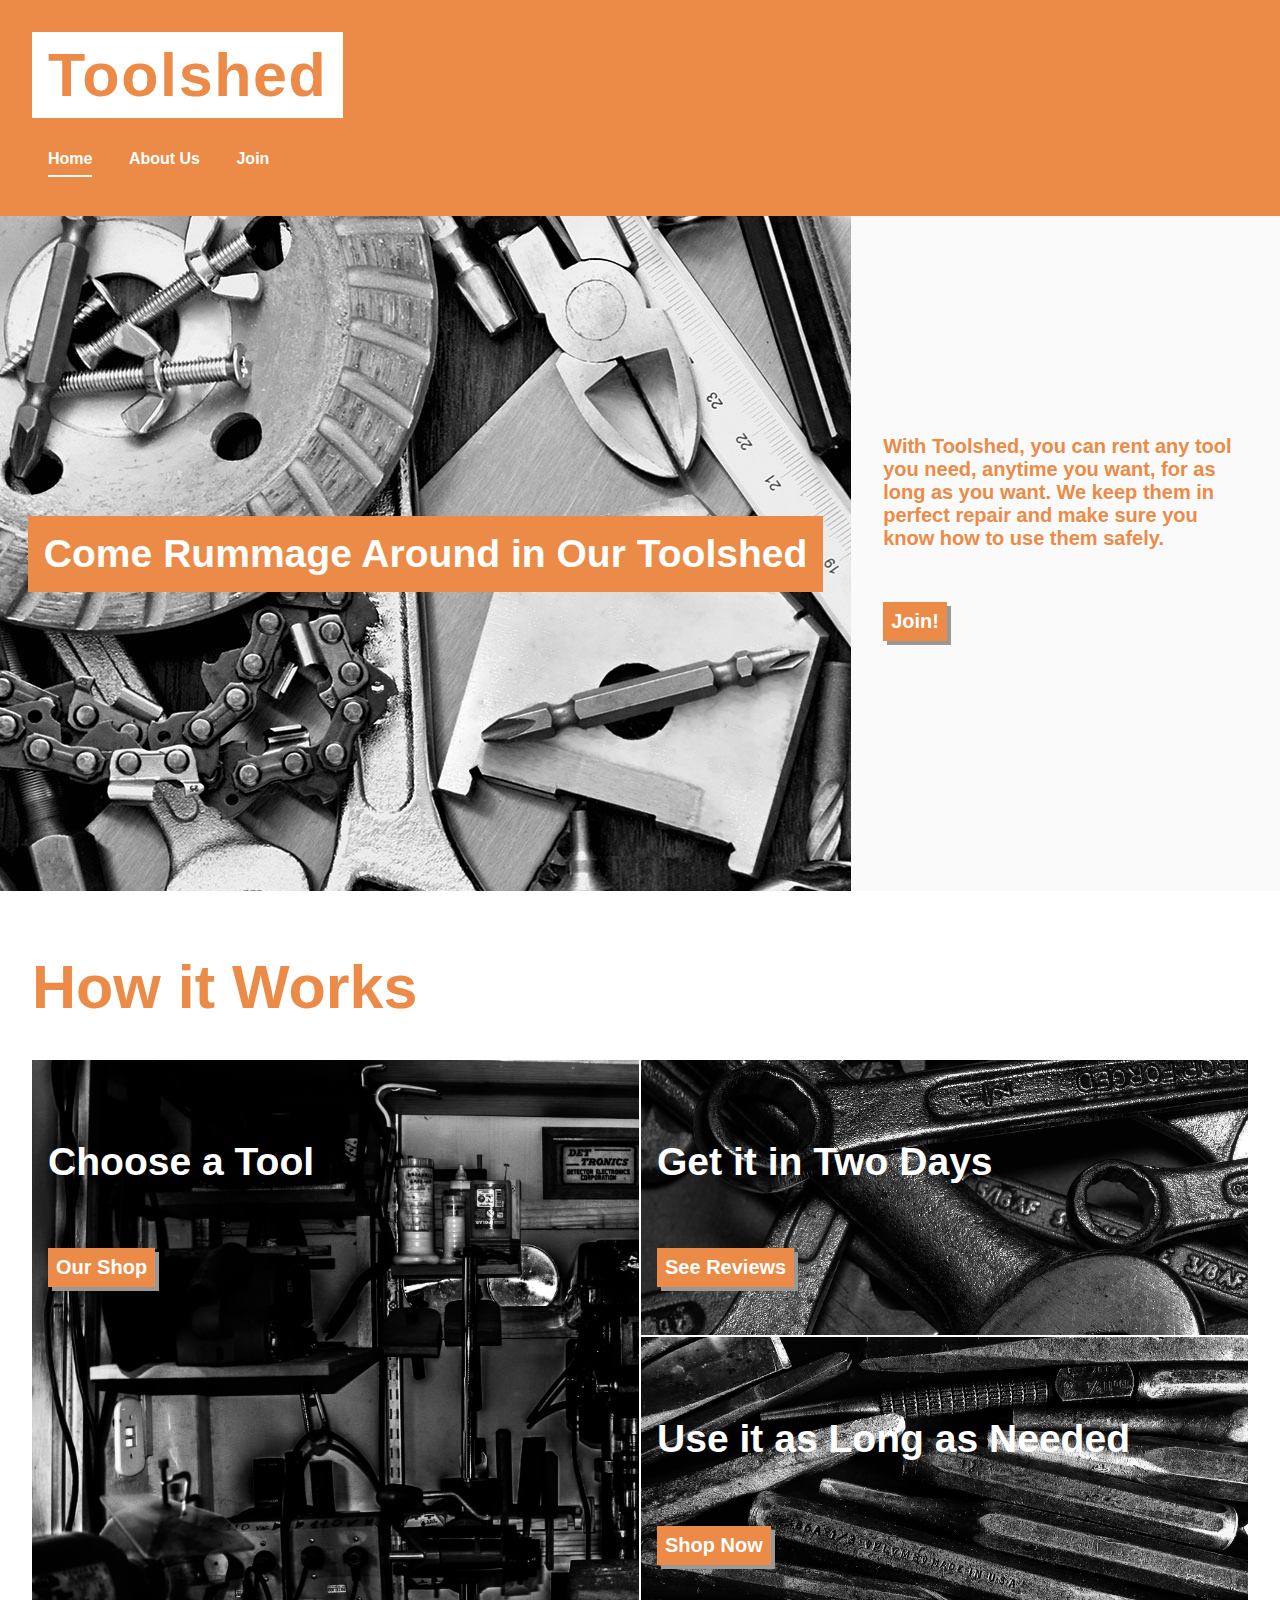
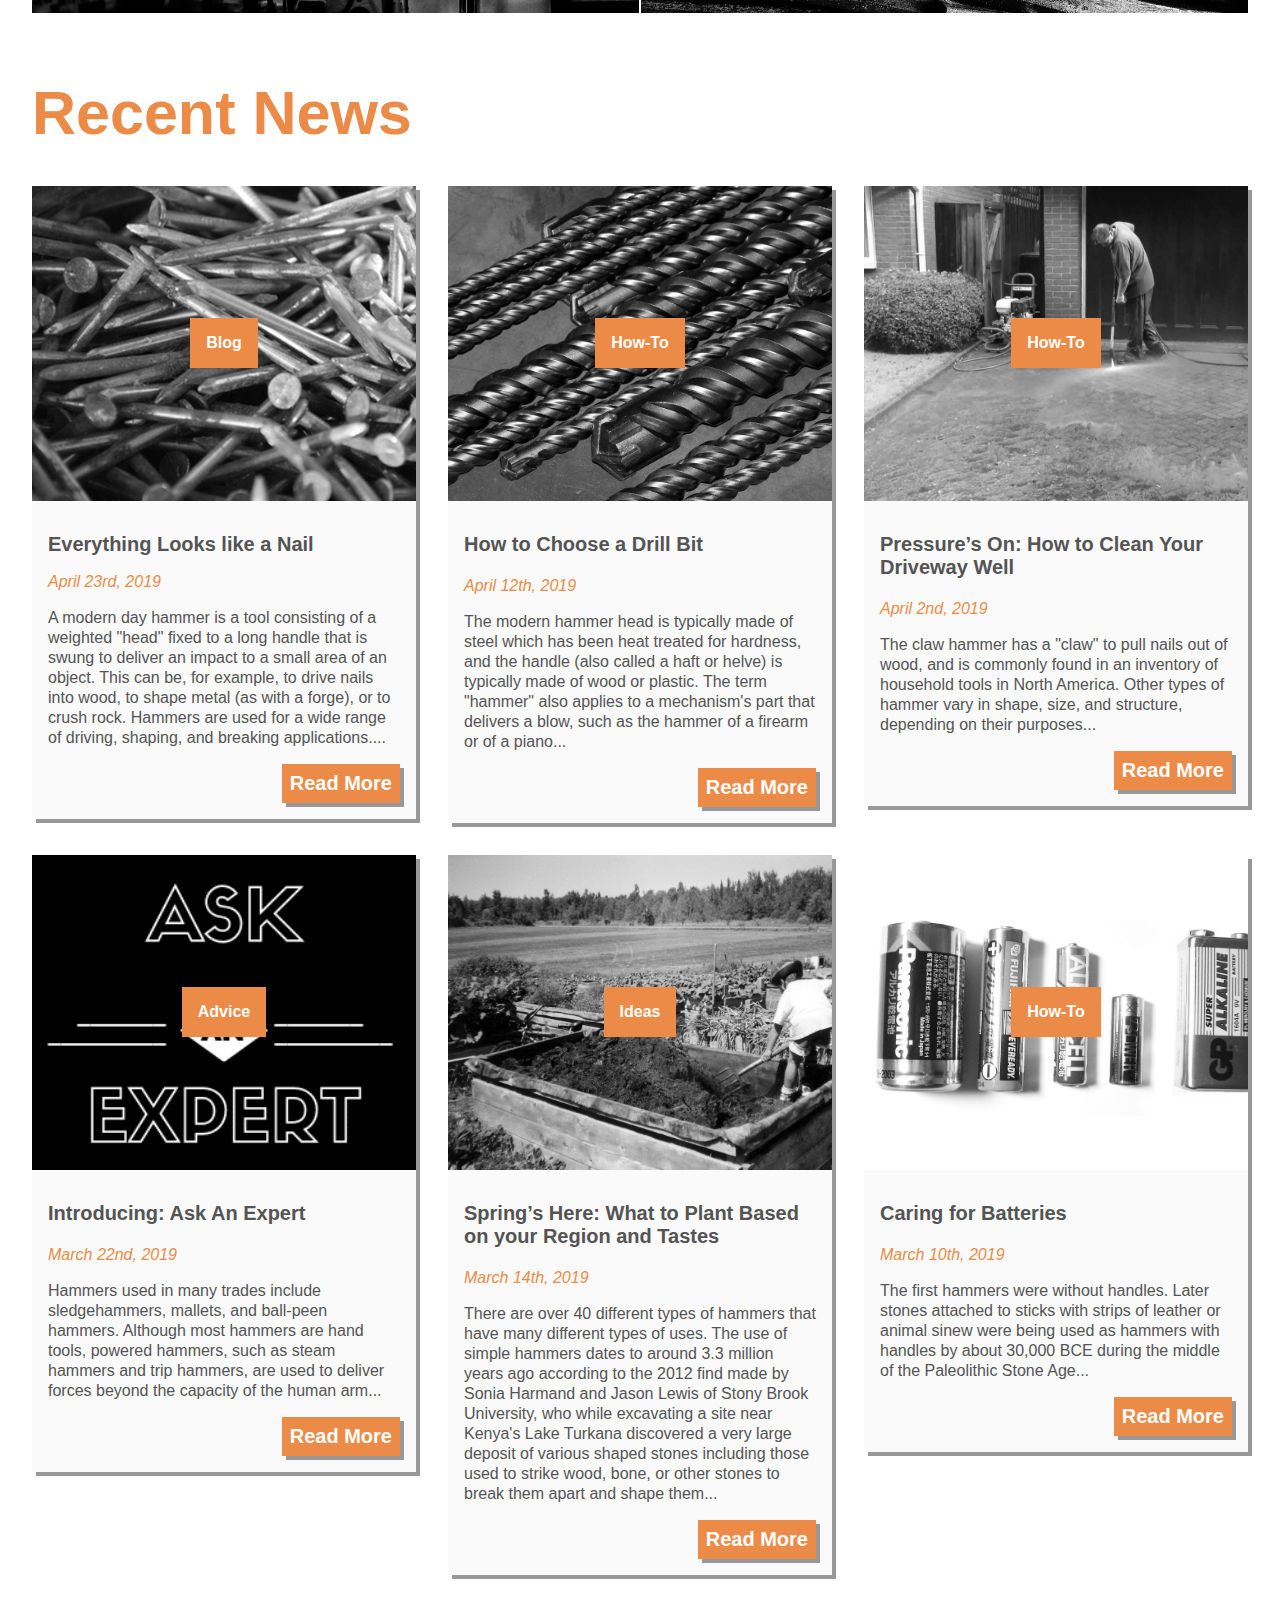
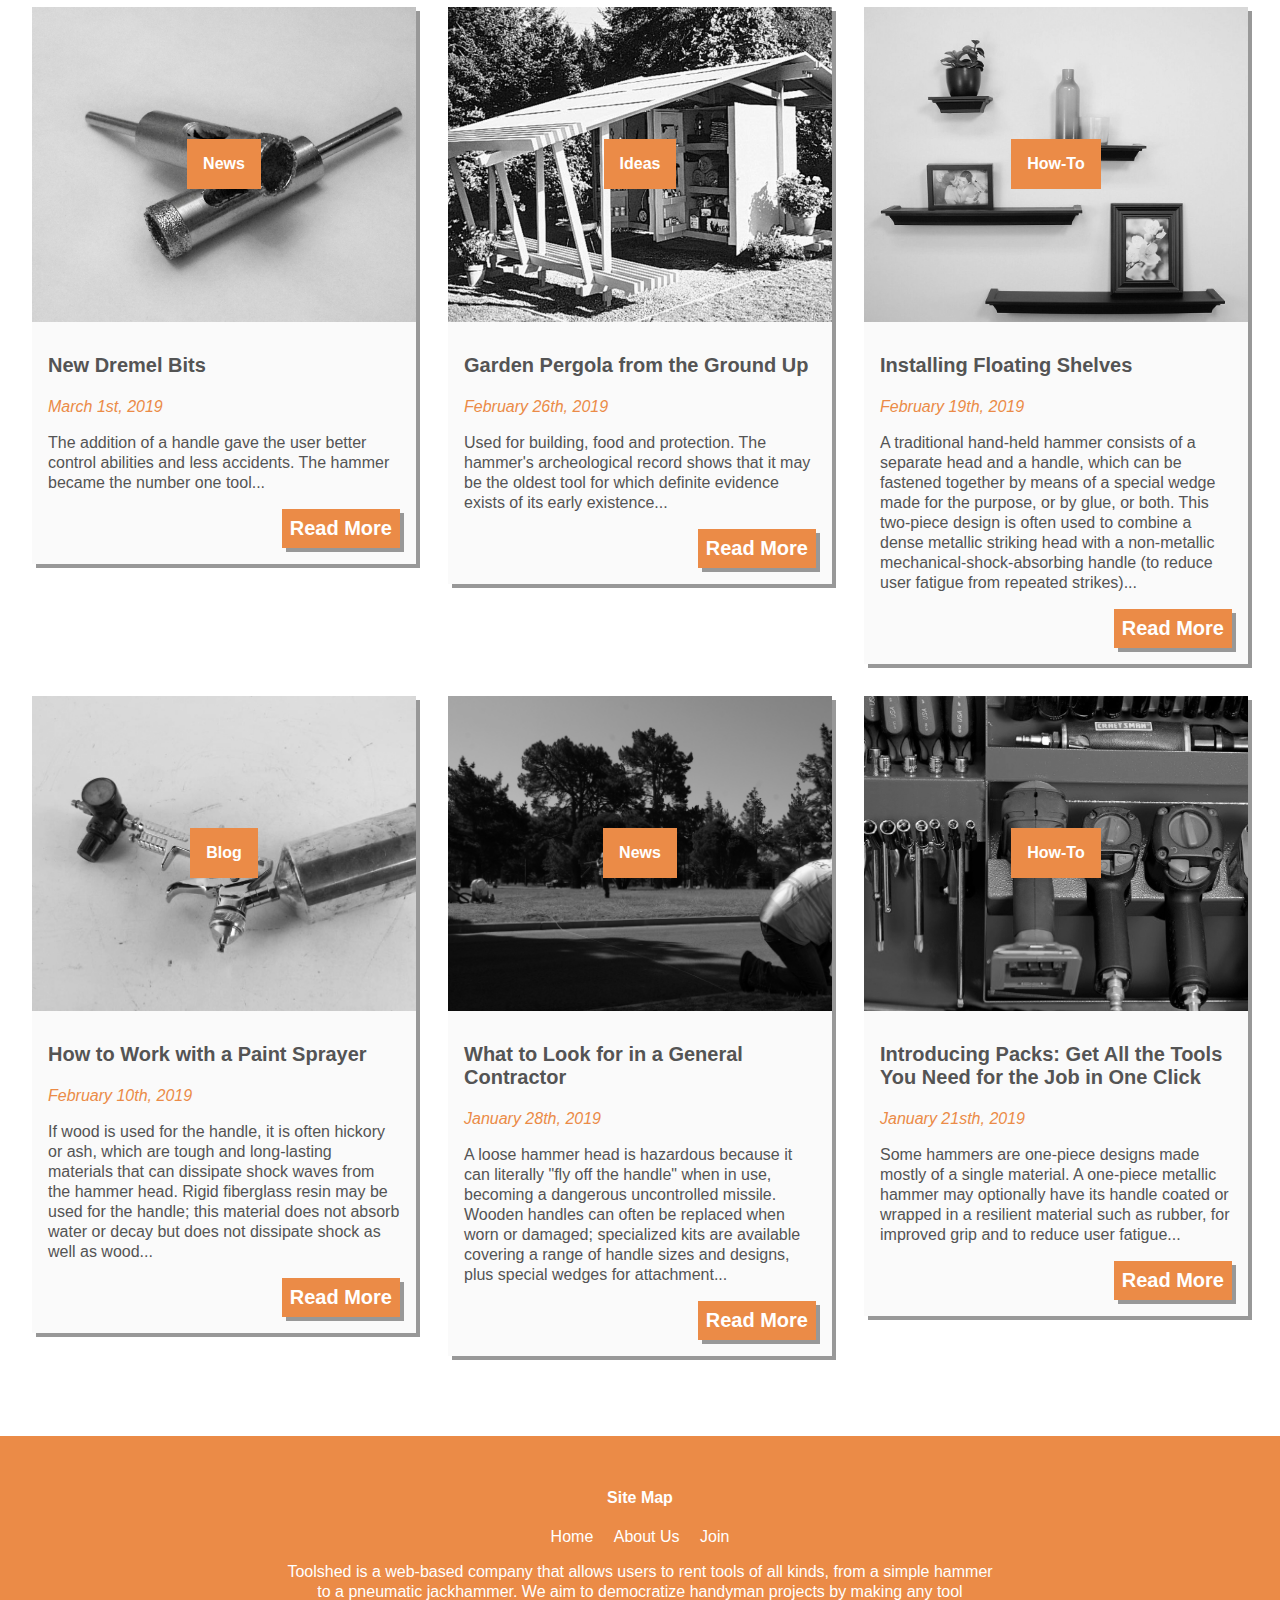
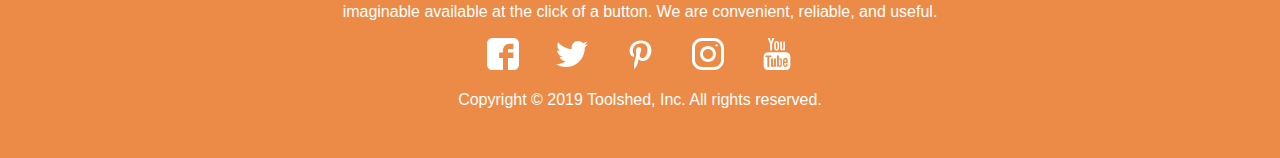
<file: index.html>
<!DOCTYPE html>

	<html lang="en">

		<head>

			<meta charset="UTF-8">
			<title>Toolshed</title>
			<meta name="viewport" content="width=device-width, initial-scale=1">
			<link rel="stylesheet" type="text/css" href="css/main.css">

		</head>

		<body>
			
			<header class="site-header">

				<div class="logo"><a href="index.html">Toolshed</a></div>

				<nav class="site-nav">

					<ul>

						<li><a class="current-page" href="index.html">Home</a></li>
						<li><a href="about.html">About Us</a></li>
						<li><a href="join.html">Join</a></li>

					</ul>

				</nav>

			</header>

			<body>

				<div class="hero-block">

						<div class="hero-block-main">

							<h2>Come Rummage Around in Our Toolshed</h2>
							
						</div>
					
						<div class="hero-block-side">

							<h3>With Toolshed, you can rent any tool you need, anytime you want, for as long as you want. We keep them in perfect repair and make sure you know how to use them safely.</h3>

							<a class="button orange-button" href="join.html">Join!</a>

						</div>

					</div>

						<div class="how-it-works">

							<h1>How it Works</h1>

							<div class="callouts-grid-example">

								<a href="#">

									<div class="callout featured-callout">

										<div class="callout-container">

											<h2><b>Choose a Tool</b></h2> 

											<a class="button orange-button" href="#">Our Shop</a>

										</div>

									</div>

		  						</a>

								<a href="#">

									<div class="callout callout-2">

										<div class="callout-container">

											<h2><b>Get it in Two Days</b></h2> 

						    				<a class="button orange-button" href="#">See Reviews</a>

										</div>

									</div>

				  				</a>

				  				<a href="#">

									<div class="callout callout-3">

										<div class="callout-container">

											<h2><b>Use it as Long as Needed</b></h2> 
						    				
						    				<a class="button orange-button" href="#">Shop Now</a>

										</div>

									</div>
						
								</a>

							</div>

						</div>

					<div class="recent-news">

					<h1>Recent News</h1>

						<div class="grid-example">

							<div class="card featured-card">
			
								<a href="#">

									<div class="post-container">
	  					
		  								<h4 class="tag">Blog</h4>

	  								</div>

									<div class="side-container">

										<h3><b>Everything Looks like a Nail</b></h3>

										<p class="featured-text">April 23rd, 2019</p>

										<p>A modern day hammer is a tool consisting of a weighted "head" fixed to a long handle that is swung to deliver an impact to a small area of an object. This can be, for example, to drive nails into wood, to shape metal (as with a forge), or to crush rock. Hammers are used for a wide range of driving, shaping, and breaking applications....</p>

										<a class="button orange-button" href="#">Read More</a>

									</div>

  								</a>

							</div>

							<div class="card card-2">
			
								<a href="#">

									<div class="post-container">
	  					
		  								<h4 class="tag">How-To</h4>

	  								</div>

									<div class="side-container">

										<h3><b>How to Choose a Drill Bit</b></h3>

										<p class="featured-text">April 12th, 2019</p>

										<p>The modern hammer head is typically made of steel which has been heat treated for hardness, and the handle (also called a haft or helve) is typically made of wood or plastic. The term "hammer" also applies to a mechanism's part that delivers a blow, such as the hammer of a firearm or of a piano...</p>
						
										<a class="button orange-button" href="#">Read More</a>

									</div>

  								</a>

							</div>

							<div class="card card-3">
			
								<a href="#">

									<div class="post-container">
	  					
		  							<h4 class="tag">How-To</h4>

	  								</div>

									<div class="side-container">

										<h3><b>Pressure’s On: How to Clean Your Driveway Well</b></h3>

										<p class="featured-text">April 2nd, 2019</p>

										<p>The claw hammer has a "claw" to pull nails out of wood, and is commonly found in an inventory of household tools in North America. Other types of hammer vary in shape, size, and structure, depending on their purposes...</p>
										
										<a class="button orange-button" href="#">Read More</a>

									</div>

								</a>

							</div>

							<div class="card card-4">
							
								<a href="#">

									<div class="post-container">
					  					
						  				<h4 class="tag">Advice</h4>

					  				</div>

									<div class="side-container">

										<h3><b>Introducing: Ask An Expert</b></h3>

										<p class="featured-text">March 22nd, 2019</p>

										<p>Hammers used in many trades include sledgehammers, mallets, and ball-peen hammers. Although most hammers are hand tools, powered hammers, such as steam hammers and trip hammers, are used to deliver forces beyond the capacity of the human arm...</p>
										
										<a class="button orange-button" href="#">Read More</a>

									</div>

				  				</a>					

							</div>

							<div class="card card-5">
							
								<a href="#">

									<div class="post-container">
					  					
						  				<h4 class="tag">Ideas</h4>

					  				</div>

									<div class="side-container">

										<h3><b>Spring’s Here: What to Plant Based on your Region and Tastes</b></h3>

										<p class="featured-text">March 14th, 2019</p>

										<p>There are over 40 different types of hammers that have many different types of uses. The use of simple hammers dates to around 3.3 million years ago according to the 2012 find made by Sonia Harmand and Jason Lewis of Stony Brook University, who while excavating a site near Kenya's Lake Turkana discovered a very large deposit of various shaped stones including those used to strike wood, bone, or other stones to break them apart and shape them...</p>
										
										<a class="button orange-button" href="#">Read More</a>

									</div>

				  				</a>					

							</div>

							<div class="card card-6">
							
								<a href="#">

									<div class="post-container">
					  					
						  				<h4 class="tag">How-To</h4>

					  				</div>

									<div class="side-container">

										<h3><b>Caring for Batteries</b></h3>

										<p class="featured-text">March 10th, 2019</p>

										<p>The first hammers were without handles. Later stones attached to sticks with strips of leather or animal sinew were being used as hammers with handles by about 30,000 BCE during the middle of the Paleolithic Stone Age...</p>
										
										<a class="button orange-button" href="#">Read More</a>

									</div>

				  				</a>					

							</div>

							<div class="card card-7">
							
								<a href="#">

									<div class="post-container">
					  					
						  				<h4 class="tag">News</h4>

					  				</div>

									<div class="side-container">

										<h3><b>New Dremel Bits</b></h3>

										<p class="featured-text">March 1st, 2019</p>

										<p>The addition of a handle gave the user better control abilities and less accidents. The hammer became the number one tool...</p>
										
										<a class="button orange-button" href="#">Read More</a>

									</div>

				  				</a>					

							</div>

							<div class="card card-8">
							
								<a href="#">

									<div class="post-container">
					  					
						  				<h4 class="tag">Ideas</h4>

					  				</div>

									<div class="side-container">

										<h3><b>Garden Pergola from the Ground Up</b></h3>

										<p class="featured-text">February 26th, 2019</p>

										<p>Used for building, food and protection. The hammer's archeological record shows that it may be the oldest tool for which definite evidence exists of its early existence...</p>
										
										<a class="button orange-button" href="#">Read More</a>

									</div>

				  				</a>					

							</div>

							<div class="card card-9">
							
								<a href="#">

									<div class="post-container">
					  					
						  				<h4 class="tag">How-To</h4>

					  				</div>

									<div class="side-container">

										<h3><b>Installing Floating Shelves</b></h3>

										<p class="featured-text">February 19th, 2019</p>

										<p>A traditional hand-held hammer consists of a separate head and a handle, which can be fastened together by means of a special wedge made for the purpose, or by glue, or both. This two-piece design is often used to combine a dense metallic striking head with a non-metallic mechanical-shock-absorbing handle (to reduce user fatigue from repeated strikes)...</p>
										
										<a class="button orange-button" href="#">Read More</a>

									</div>

				  				</a>					

							</div>

							<div class="card card-10">
							
								<a href="#">

									<div class="post-container">
					  					
						  				<h4 class="tag">Blog</h4>

					  				</div>

									<div class="side-container">

										<h3><b>How to Work with a Paint Sprayer</b></h3>

										<p class="featured-text">February 10th, 2019</p>

										<p>If wood is used for the handle, it is often hickory or ash, which are tough and long-lasting materials that can dissipate shock waves from the hammer head. Rigid fiberglass resin may be used for the handle; this material does not absorb water or decay but does not dissipate shock as well as wood...</p>
										
										<a class="button orange-button" href="#">Read More</a>

									</div>

				  				</a>					

							</div>

							<div class="card card-11">
							
								<a href="#">

									<div class="post-container">
					  					
						  				<h4 class="tag">News</h4>

					  				</div>

									<div class="side-container">

										<h3><b>What to Look for in a General Contractor</b></h3>

										<p class="featured-text">January 28th, 2019</p>

										<p>A loose hammer head is hazardous because it can literally "fly off the handle" when in use, becoming a dangerous uncontrolled missile. Wooden handles can often be replaced when worn or damaged; specialized kits are available covering a range of handle sizes and designs, plus special wedges for attachment...</p>
										
										<a class="button orange-button" href="#">Read More</a>

									</div>

				  				</a>

							</div>

							<div class="card card-12">
							
								<a href="#">

									<div class="post-container">
					  					
						  				<h4 class="tag">How-To</h4>

					  				</div>

									<div class="side-container">

										<h3><b>Introducing Packs: Get All the Tools You Need for the Job in One Click</b></h3>

										<p class="featured-text">January 21sth, 2019</p>

										<p>Some hammers are one-piece designs made mostly of a single material. A one-piece metallic hammer may optionally have its handle coated or wrapped in a resilient material such as rubber, for improved grip and to reduce user fatigue...</p>
										
										<a class="button orange-button" href="#">Read More</a>

									</div>

								</a>

							</div>

						</div>

					</div>

			</body>

			<footer>

				<nav class="site-map">

					<h4>Site Map</h4>

					<ul>
						
						<li><a href="index.html">Home</a></li>
						<li><a href="about.html">About Us</a></li>
						<li><a href="join.html">Join</a></li>

					</ul>

				</nav>			

				<p>Toolshed is a web-based company that allows users to rent tools of all kinds, from a simple hammer to a pneumatic jackhammer. We aim to democratize handyman projects by making any tool imaginable available at the click of a button. We are convenient, reliable, and useful.</p>

				<nav class="social-links">
					
					<ul>
						
						<li><a href="#"><img class="social-icons" src="./images/social-icons/facebook.svg" alt="facebook-icon"></a></li>
						<li><a href="#"><img class="social-icons" src="./images/social-icons/twitter.svg" alt="twitter-icon"></a></li>
						<li><a href="#"><img class="social-icons" src="./images/social-icons/pinterest.svg" alt="pinterest-icon"></a></li>
						<li><a href="#"><img class="social-icons" src="./images/social-icons/instagram.svg" alt="instagram-icon"></a></li>
						<li><a href="#"><img class="social-icons" src="./images/social-icons/youtube.svg" alt="youtube-icon"></a></li>

					</ul>

				</nav>

				<p>Copyright © 2019 Toolshed, Inc. All rights reserved.</p>

			</footer>

		</body>

	</html>
</file>
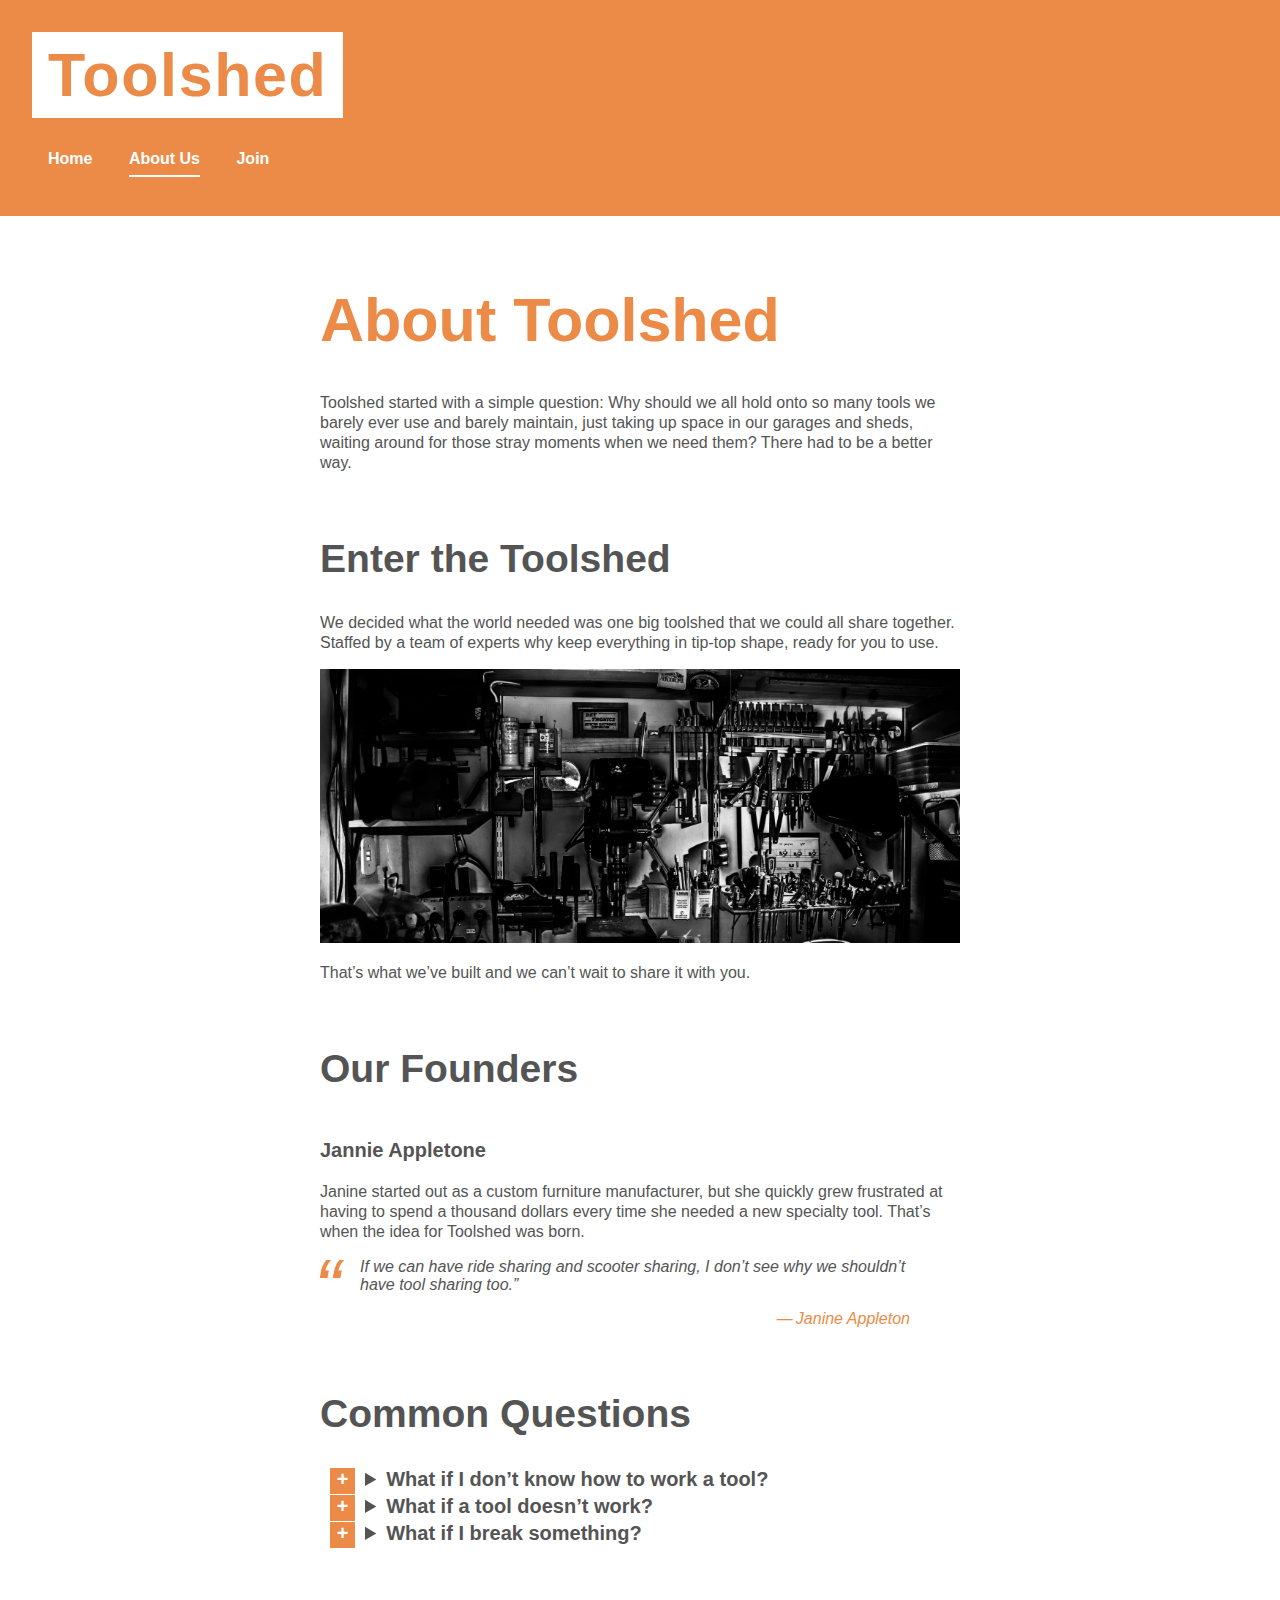
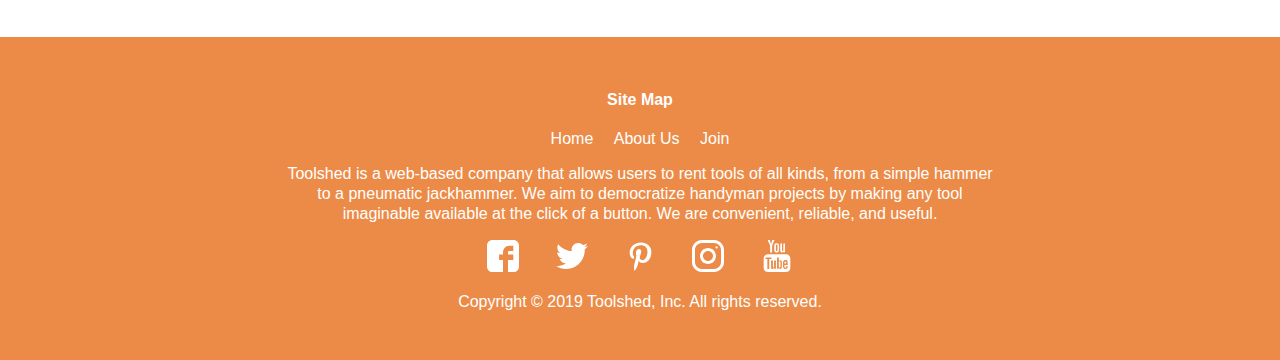
<file: about.html>
<!DOCTYPE html>

	<html lang="en">

		<head>

			<meta charset="UTF-8">
			<title>Toolshed</title>
			<meta name="viewport" content="width=device-width, initial-scale=1">
			<link rel="stylesheet" type="text/css" href="css/main.css">

		</head>

		<body>
			
			<header class="site-header">

				<div class="logo"><a href="index.html">Toolshed</a></div>

				<nav class="site-nav">

					<ul>

						<li><a href="index.html">Home</a></li>
						<li><a class="current-page" href="about.html">About Us</a></li>
						<li><a href="join.html">Join</a></li>

					</ul>

				</nav>

			</header>

			<main>

				<h1>About Toolshed</h1>

				<p>Toolshed started with a simple question: Why should we all hold onto so many tools we barely ever use and barely maintain, just taking up space in our garages and sheds, waiting around for those stray moments when we need them? There had to be a better way.</p>

				<h2>Enter the Toolshed</h2>

				<p>We decided what the world needed was one big toolshed that we could all share together. Staffed by a team of experts why keep everything in tip-top shape, ready for you to use.</p>

				<img src="./images/workbench.png" width="100%">

				<p>That’s what we’ve built and we can’t wait to share it with you.</p>

				<h2>Our Founders</h2>

				<h3>Jannie Appletone</h3>

				<p>Janine started out as a custom furniture manufacturer, but she quickly grew frustrated at having to spend a thousand dollars every time she needed a new specialty tool. That’s when the idea for Toolshed was born.</p>

				<blockquote cite="https://www.lipsum.com/">If we can have ride sharing and scooter sharing, I don’t see why we shouldn’t have tool sharing too.”</blockquote>

				<cite>Janine Appleton</cite>

				<h2>Common Questions</h2>

				<details>

						<summary>What if I don’t know how to work a tool?</summary>

						<div>

							<p class="inside-accordion">Our experts provide guides, videos, and live chat to help you get going on anything and everything.</p>

						</div>

				</details>

				<details>

						<summary>What if a tool doesn’t work?</summary>

						<div>

							<p class="inside-accordion">No problem. Let us know what’s up and send it back. We’ll get you a replacement in no time flat.</p>

						</div>

				</details>

				<details>

						<summary>What if I break something?</summary>

						<div>

							<p class="inside-accordion">Our rental insurance option protects you and covers the cost of the tool.</p>

						</div>

				</details>
				

			</main>

			<footer>

				<nav class="site-map">

					<h4>Site Map</h4>
					
					<ul>
						
						<li><a href="index.html">Home</a></li>
						<li><a href="about.html">About Us</a></li>
						<li><a href="join.html">Join</a></li>

					</ul>

				</nav>			

				<p>Toolshed is a web-based company that allows users to rent tools of all kinds, from a simple hammer to a pneumatic jackhammer. We aim to democratize handyman projects by making any tool imaginable available at the click of a button. We are convenient, reliable, and useful.</p>

				<nav class="social-links">
					
					<ul>
						
						<li><a href="#"><img class="social-icons" src="./images/social-icons/facebook.svg" alt="facebook-icon"></a></li>
						<li><a href="#"><img class="social-icons" src="./images/social-icons/twitter.svg" alt="twitter-icon"></a></li>
						<li><a href="#"><img class="social-icons" src="./images/social-icons/pinterest.svg" alt="pinterest-icon"></a></li>
						<li><a href="#"><img class="social-icons" src="./images/social-icons/instagram.svg" alt="instagram-icon"></a></li>
						<li><a href="#"><img class="social-icons" src="./images/social-icons/youtube.svg" alt="youtube-icon"></a></li>

					</ul>

				</nav>

				<p>Copyright © 2019 Toolshed, Inc. All rights reserved.</p>

			</footer>

		</body>

	</html>
</file>
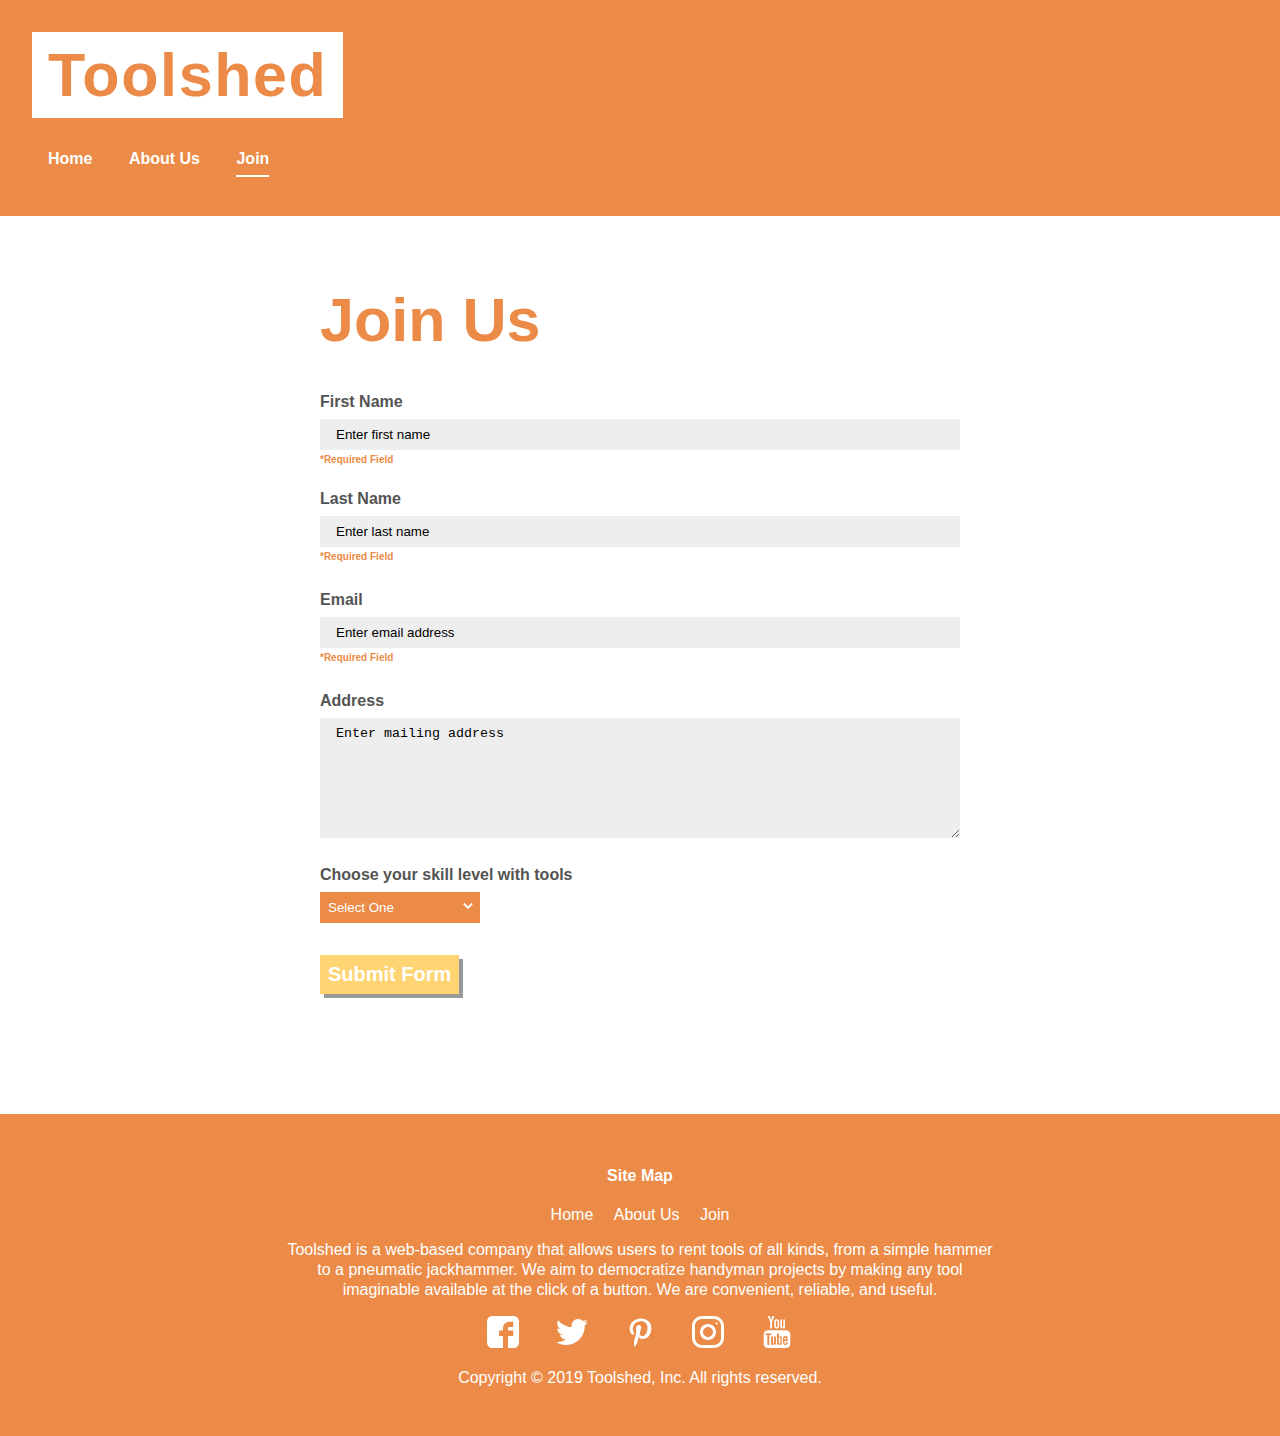
<file: join.html>
<!DOCTYPE html>

	<html lang="en">

		<head>

			<meta charset="UTF-8">
			<title>Toolshed</title>
			<meta name="viewport" content="width=device-width, initial-scale=1">
			<link rel="stylesheet" type="text/css" href="css/main.css">

		</head>

		<body>
			
			<header class="site-header">

				<div class="logo"><a href="index.html">Toolshed</a></div>

				<nav class="site-nav">

					<ul>

						<li><a href="index.html">Home</a></li>
						<li><a href="about.html">About Us</a></li>
						<li><a class="current-page" href="join.html">Join</a></li>

					</ul>

				</nav>

			</header>

			<main>

				<h1>Join Us</h1>

				<form>
					<label for="first-name">First Name</label>
					<input id="first-name" name="first-name" type="text" placeholder="Enter first name" required>
					<p class="tertiary-text form-hint">*Required Field</p>

					<label for="last-name">Last Name</label>
					<input id="last-name" name="last-name" type="text" placeholder="Enter last name" required>
					<p class="tertiary-text form-hint">*Required Field</p>

					<label for="email">Email</label>
					<input id="email" name="email" type="text" placeholder="Enter email address" required>
					<p class="tertiary-text form-hint">*Required Field</p>
					
					<label for="comments">Address</label>
					<textarea id="comments" name="comments" placeholder="Enter mailing address"></textarea>

					<label for="dropdown">Choose your skill level with tools</label>
					<select id="dropdown" name="dropdown">

						<option selected disabled hidden value="">Select One</option>
						<option value="">Beginner</option>
						<option value="">Intermediate</option>
						<option value="">Expert</option>

					</select>

					<input class="button" type="submit" value="Submit Form">

				</form>

			</main>

			<footer>

				<nav class="site-map">

					<h4>Site Map</h4>
					
					<ul>
						
						<li><a href="index.html">Home</a></li>
						<li><a href="about.html">About Us</a></li>
						<li><a href="join.html">Join</a></li>

					</ul>

				</nav>			

				<p>Toolshed is a web-based company that allows users to rent tools of all kinds, from a simple hammer to a pneumatic jackhammer. We aim to democratize handyman projects by making any tool imaginable available at the click of a button. We are convenient, reliable, and useful.</p>

				<nav class="social-links">
					
					<ul>
						
						<li><a href="#"><img class="social-icons" src="./images/social-icons/facebook.svg" alt="facebook-icon"></a></li>
						<li><a href="#"><img class="social-icons" src="./images/social-icons/twitter.svg" alt="twitter-icon"></a></li>
						<li><a href="#"><img class="social-icons" src="./images/social-icons/pinterest.svg" alt="pinterest-icon"></a></li>
						<li><a href="#"><img class="social-icons" src="./images/social-icons/instagram.svg" alt="instagram-icon"></a></li>
						<li><a href="#"><img class="social-icons" src="./images/social-icons/youtube.svg" alt="youtube-icon"></a></li>

					</ul>

				</nav>

				<p>Copyright © 2019 Toolshed, Inc. All rights reserved.</p>

			</footer>

		</body>

	</html>
</file>
<file: css/main.css>
/* ==========================================================================
   Master Layout Styles
   ========================================================================== */

html {
  --font-primary: "HelveticaNeue-Light", helvetica, arial, sans-serif;
  --font-headers: "HelveticaNeue-Bold", helvetica, arial, sans-serif;


  --ratio: 1.125; /* Major Second */
  --size-xxxxxlarge: calc( var(--size-xxxxlarge) * var(--ratio));
  --size-xxxxlarge: calc( var(--size-xxxlarge) * var(--ratio) );
  --size-xxxlarge: calc( var(--size-xlarge) * var(--ratio) * var(--ratio) );
  --size-xlarge: calc( var(--size-large) * var(--ratio) );
  --size-large: calc( 1rem * var(--ratio) );
  --size-small: calc( 1rem * ( var(--ratio) / 2) );
  --size-xsmall: calc( 1rem * ( var(--ratio)/ 3) );
}

body {
	margin: 0 auto;
}

main {
  max-width: 40rem;
  margin: 0 auto;
  padding: 1rem;
  text-align: center;
}

/* ==========================================================================
   Colors
   ========================================================================== */

  html {
  --color-accent1: #ffd574;
  --color-accent2: #fafafa; 
  --color-text: #545454;
  --color-primary: #eb8b47;
  --color-text-disabled: #989898;
  --color-text-light: #ffffff;  
  }

/* ==========================================================================
 Help Box
 ========================================================================== */

.help-box a {
  display: none;
}
/* ==========================================================================
   Typography
   ========================================================================== */

html {
  color: var(--color-text);
	font-family: var(--font-primary);
}

svg text {
  fill: var(--color-text);
}
  
h1 {
  color: var(--color-primary);
  font-size: var(--size-xxxxxlarge);
}

h2 {
  font-size: var(--size-xxxlarge);
  margin-top: 3rem;
}

h3 {
  font-size: var(--size-large);
  margin-top: 2rem; 
}

h4 {
  font-size: 1rem;
  font-weight: bold;
}

h5 {
  font-size: var(--size-small);
  font-weight: bold;
}

h6 {
  font-size: var(--size-xsmall);
  font-weight: bold;
}

p {
  line-height: 1.25rem;
}

a {
 	color: var(--color-primary);
  text-decoration: none;
}

main a:hover {
  text-decoration: underline;
}
p a:active {
  color: var(--color-accent2);
}
p a:visited {
  color: var(--color-accent1);
}

ul {
  list-style-type: none;
}

ul a {
  text-decoration: none;
}

main a:hover {
  text-decoration: underline;
}

ul li {
  list-style-position: outside;
}

main ul li:before {
  color: var(--color-primary);
  content: "– ";
}

main ul ul li:before {
  color: var(--color-primary);
  content: "\2192  ";
}

main ol ol{
  list-style-type: lower-roman;
}

text {
  color: var(--color-text);
}

dl {
  font-weight: bold;
}

dd {
  font-style: italic;
  font-weight: normal;
  margin-left: -.5rem;
  margin-top: .5rem;
}

  /* Examples */



  /* End Examples */

figure {
  background-color: var(--color-accent2);
  box-shadow: .25rem .25rem var(--color-text-disabled);
  padding: 1rem 2rem 1rem;
}

blockquote {
  font-family: var(--font-primary);
  font-style: italic;
  position: relative;
}

blockquote:before {
  color: var(--color-primary);
  content: "\201C";
  display: block;
  font-size: 80px;
  padding-left: 10px;
  left: -3.5rem;
  position: absolute;
  top: -1rem;
}

cite {
  color: var(--color-primary);
  display: block;
  text-align: right;
  margin-right: 50px;
  margin-top: 5px;
}

cite:before {
  content: "\2014 \2009";
}

/* ==========================================================================
   Header Component
   ========================================================================== */

header {
  background-color: var(--color-primary);
  color: var(--color-text-light);
  padding: 2rem;
  text-align: center;
}

header li a:hover {
  border-bottom: 2px solid var(--color-text-light);
  text-decoration: none;
}

.logo {
  background-color: var(--color-text-light);
  color: var(--color-color-primary);
  display: inline-block;
  font-size: var(--size-xxxxxlarge);
  font-weight: bold;
  letter-spacing: .1rem;
  padding: .5rem 1rem;
}

.site-header ul {
  list-style-type: none;
  margin-bottom: 1rem;
  margin-left: -40px;
  margin-top: 2rem;
}

.site-header li {
  display: block;
  margin-bottom: 1rem;
}

.site-header li a {
  color: var(--color-text-light);
  font-weight: bold;
  padding-bottom: .25rem;
  text-decoration: none;
}

.current-page {
  border-bottom: 2px solid var(--color-text-light);
}

 /* ==========================================================================
   Footer Component
   ========================================================================== */

footer {
   background-color: var(--color-primary);
   color: var(--color-white);
   margin-top: 5rem;
   padding: 2rem;
   text-align: center;
 }

footer a {
  color: var(--color-text-light);
}

footer a:hover {
  text-decoration: underline;
}

footer p {
  color: var(--color-text-light);
  margin: 1rem auto; 
  max-width: 45rem;
}

.site-map h4 {
  color: var(--color-text-light);
}
.site-map ul {
  padding-left: 0;
}

.site-map li {
  display: inline;
  padding: .5rem;
}

/* ==========================================================================
 Buttons
 ========================================================================== */

.button {
  background-color: var(--color-accent1);
  border: none;
  box-shadow: .25rem .25rem var(--color-text-disabled);
  color: var(--color-text-light);
  cursor: pointer;
  display: inline-block;
  font-size: var(--size-large);
  font-weight: bold;
  margin: 2rem  auto;
  padding: .5rem;
  text-decoration: none;
}

.button:hover {
  background-color: var(--color-text-light);
  color: var(--color-accent1);
  text-decoration: none;
  transition: .5s;
}

.button:active {
  color: var(--color-text-disabled);
  transform: translateX(.25rem) translateY(.25rem);
}

.button:focus {
  color: var(--color-text-disabled);
  border: .1rem solid var(--color-text-disabled);
}

.hero-button {
  font-size: var(--size-xxxlarge);
  padding: 1rem;
}

.small-button {
  font-size: var(--size-small);
  padding: .25rem;
}

.orange-button {
  background-color: var(--color-primary);
  color: var(--color-text-light);
}

.orange-button:hover {
  background-color: var(--color-text-light);
  color: var(--color-primary);
  transition: .5s;
}

.orange-button:active {
  color: var(--color-text-disabled);
  transition: .25s;
}

.white-button {
  background-color: var(--color-text-light);
  color: var(--color-primary);
}

.white-button:hover {
  background-color: var(--color-primary);
  color: var(--color-text-light);
  transition: .5s;
}

.white-button:active {
  background-color: var(--color-text-light);
  color: var(--color-text-disabled);
}

@media (min-width: 768px) {
  .button {
    margin: 2rem auto 2rem 0;
  } 
}

/* ==========================================================================
  Accordian Component
  ========================================================================== */

summary {
  font-size: var(--size-large);
  font-weight: bold;
  margin-bottom: .25rem;
}

summary::-webkit-details-marker {
  display: none;
}

summary:after {
  background: var(--color-primary);  
  color: #fff; 
  content: "+";
  float: left; 
  font-size: var(--size-xxlarge); 
  font-weight: bold; 
  margin: 0 10px;
  padding-bottom: 3px;
  text-align: center; 
  width: 25px;
}

details[open] summary:after {
  background: var(--color-primary); 
  content: "-"; 
}

.inside-accordion {
  background-color: var(--color-primary);
  box-shadow: .25rem .25rem var(--color-text-disabled);
  color: var(--color-text-light);
  margin: .5rem 0;
  padding: 1rem;
}

/* ==========================================================================
  Examples
  ========================================================================== */

/* Text Examples */

.featured-text {
  font-style: italic;
}
.light {
  margin-left: 1rem;
}
.light-italic {
  font-style: italic;
  margin-left: 1rem;
}

.bold {
  font-family: var(--font-headers);
  font-weight: 700;
  margin-left: 1rem;
}

.bold-italic {
  font-family: var(--font-headers);
  font-style: italic;
  font-weight: 700;
  margin-left: 1rem;
}

.tertiary-text {
  font-size: var(--size-small);
}

/* Swatch Examples */
.swatch-box {
  text-align: center;
}

.color-swatch-outline {
  stroke: var(--color-text-disabled);
}

/* Menu Examples */

.nav-example {
  font-weight: bold;
}

.nav-example > li {
  list-style: none;
  color: var(--color-light-text);
}

.nav-example a {
  color: var(--color-text-light);
  text-decoration: none;
}

.nav-example a:hover {
  background-color: var(--color-accent1);
  padding: 1rem;
  text-decoration: none;
  border-bottom: none;
}

.nav-example ul li:before {
  content: none;
}

/* Horizontal Menu */

.primary-nav-example {
  display: flex;
  justify-content: space-around;
  background-color: var(--color-primary);
  padding: 2rem;
}

.primary-nav-example > li:nth-child(3):after {
  content: '';
  border: 4px solid transparent;
  border-top: 4px solid white;
  display: inline-block;
  vertical-align: bottom;
}

/* Vertical Menu */

.secondary-nav-example {
  list-style: none;
  display: block;
  text-align: center;
  padding-left: 0;
}

.secondary-nav-example > li {
  background-color: var(--color-primary);
  padding: 1rem;
}

.secondary-nav-example ol {
  padding-left: 0px;
}

.secondary-nav-example > li:nth-child(3):after {
  content: '';
  border: 4px solid transparent;
  border-top: 4px solid white;
  display: inline-block;
  vertical-align: bottom;
}

.dropdown-container {
  position: relative;
  color: var(--color-light-text);
}

.dropdown-container .dropdown-menu {
  display: none;
  list-style: none;
  width: auto;
  padding-top: 1rem;
  padding-bottom: 0;
  text-decoration: none;
}

.dropdown-container:hover .dropdown-menu {
  display: block;
  margin-top: 1rem;
  text-decoration: none;
}

.dropdown-container:hover .dropdown-menu li {
  padding: 1rem;
}

/* ==========================================================================
   Modal Dialogs
  ========================================================================== */

dialog {
  background-color: var(--color-primary);
  border: none;
  color: var(--color-text-light);
  box-shadow: .5rem .5rem var(--color-text-disabled);
  }

dialog::backdrop {
  background-color: rgba(255, 213, 116, .5);
}

dialog h4 {
  margin: 2rem;
}

dialog p {
  margin: 2rem;
}

dialog .button {
  float: right;
  margin-right: 2rem;
  margin-bottom: 2rem;
}

dialog[open] {
    animation: show 1s ease normal;
}

@keyframes show {
    from {
        opacity: 0;
    }
    to {
        opacity: 1;
    }
}

/* ==========================================================================
   Form Inputs
  ========================================================================== */

form {
  display: block-flex;
}

label {
  font-weight: bold;
}

input[type="text"],
textarea {
    display: block;
    margin: .5rem 0 1.5rem;
    padding: .5rem 1rem;
    width: 100%;
    box-sizing: border-box;
    background: #eee;
}

input, textarea {
    border: none;
    outline: none;
}

textarea {
    min-height: 120px;
}

textarea::placeholder {
  color: var(--color-light-text);
  font-weight: lighter;
}

form p {
  font-weight: bold;
  margin: 1rem 0 .5rem;
}

label[for="last-name"] {
  margin-top: 1.25rem;
  display: block;
}

label[for="email"] {
  margin-top: 1.5rem;
  display: block;
}

label[for="phone-number"] {
  margin-top: 1.5rem;
  display: block;
}

label[for="dropdown"] {
  margin-top: 1.5rem;
  margin-bottom: -.5rem;
  display: block;
}

label[for="comments"] {
  margin-top: 1.5rem;
  display: block;
}

input:focus,
textarea:focus {
  background: var(--color-accent1);
  color: var(--color-dark-text);
  box-shadow: .25rem .25rem var(--color-text-disabled);
}

textarea:disabled {
  color: var(--color-accent2);
  background-color: var(--color-text-disabled);
  cursor: not-allowed;
}

select {
  width: 10rem;
  margin-top: 1rem;
  padding: .5rem;
  color: var(--color-text-light);
  -webkit-appearance: none;
  -moz-appearance: none;
  background-color: var(--color-primary);
  border: none;
  border-radius: 0;
  background-position: top 50% right 5%;
  background-repeat: no-repeat;
  background-image: url([data-uri]);
}

select:focus {
  box-shadow: .25rem .25rem var(--color-text-disabled);
}

input[type="submit"] {
  display:flex;
}

input::placeholder {
  color: var(--color-light-text);
  font-weight: lighter;
}

.form-hint {
  margin-top: -1.5rem;
  color: var(--color-primary);
}

input[type="tel"] {
  width: auto; 
  padding: .5rem 0;
  margin-top: .5rem;
}

input[type="tel"], textarea {
  padding: .5rem 1rem;
  margin: .5rem 0;
}

input.error {
  background-color: lightcoral; 
  border-color: crimson;
}

/* ==========================================================================
   Notifications
  ========================================================================== */

  .notification {
    display: flex;
    flex-direction: column;
    align-items: center;
    justify-content: center;
    font-weight: bold;
    padding: 2rem;
    background-color: #f44336;
    color: white;
    opacity: 1;
    transition: opacity 0.6s;
    margin-bottom: 15px;
    box-shadow: .25rem .25rem var(--color-text-disabled);
  }
  
  .notification.error {
    background-color: lightcoral;
  }

  .notification.warning {
    background-color: var(--color-accent1);
    color: var(--color-text);
  }

   .notification.neutral {
    background-color: var(--color-primary);
  }

   .notification.success {
    background-color: green;
  }

  .notification .button {
    background-color: var(--color-text-light);
    color: var(--color-text);
    margin: 1rem 0 .5rem 0;
  }

  .svg-inline--fa {
    width: 1.5rem;
    margin-bottom: 1rem;
  }

/* ==========================================================================
   Hero Block
  ========================================================================== */

.hero-block {
  display: flex;
  flex-direction: column;
  justify-content: center;
  align-items: stretch;
  background-color: var(--color-accent2);
}

.hero-block-main {
  background-image: url("../images/tools.jpg");
  height: 25vh;
  display: flex;
  justify-content: center;
  align-items: center;
  text-align: center;
}

.hero-block-main h1 {
  margin: 0;
  padding: 1rem;
  color: var(--color-text-light);
  background-color: var(--color-primary);
}

.hero-block-main h2 {
  background-color: var(--color-primary);
  color: var(--color-text-light);
  margin: 0;
  padding: 1rem;
}

.hero-block-side {
  color: var(--color-text-light);
  display: flex;
  flex: 30%;
  flex-direction: column;
  background-color: var(--color-accent2);
  padding: 1rem;
}

.hero-block-side h2 {
  margin: 0;
}

.hero-block-side h3 {
  color: var(--color-primary);
  margin-top: 0;
}

@media (min-width: 768px) {
  .hero-block {
    display: flex;
    flex-direction: row;
    justify-content: center;
    align-items: center;
  }

  .hero-block-main {
    background-color: var(--color-accent1);
    background-image: url("../images/tools.jpg");
    display: flex;
    height: 75vh;
    flex: 70%;
    justify-content: center;
    align-items: center;
    text-align: center;
  }

  .hero-block-main h1 {
    margin: 0;
    padding: 1rem;
    color: var(--color-text-light);
    background-color: var(--color-primary);
  }

  .hero-block-side {
    color: var(--color-primary);
    flex: 30%;
    flex-direction: column;
    padding: 2rem;
  }

  .hero-block-side h2 {
    margin: 0;
  }
}

/* ==========================================================================
   Cards
  ========================================================================== */

.card {
  background-color: var(--color-accent2);
  box-shadow: .25rem .25rem var(--color-text-disabled);
  display: flex;
  flex-direction: column;
  align-self: start;
}

.post-container {
  background-image: url("../images/carpentry-history.png");
  background-size: cover;
  display: flex;
  justify-content: center;
  align-items: center;
  height: 35vh;
}

.tag {
  background-color: var(--color-primary);
  color: var(--color-text-light);
  padding: 1rem;

}
.side-container {
  padding: 1rem;
}

.side-container a {
  float: right;
}

.cta-container {
  background-image: url("../images/workbench.png");
  background-size: cover;
  display: flex;
  justify-content: center;
  align-items: center;
  height: 35vh;
}

/* Card Grid Example Page */

.grid-example-page {
  background-color: #fafafa;
  margin: 1rem;
}

.grid-example {
  display: grid;
  grid-template-columns: 1fr;
  grid-column-gap: 2rem;  
  grid-row-gap: 2rem; 
}

.grid-example .card a:first-child {
  color: var(--text-disabled);
}

.grid-example .featured-text {
  color: var(--color-primary);
}

.grid-example h3 {
  margin-top: 1rem;
}

.grid-example .button {
  margin: 0;
}

.featured-card .post-container {
  background-image: url("../images/history.jpg");
  background-repeat: repeat;
}

.featured-card h3 {
  font-size: var(--size-xxxlarge);
  margin: 1rem auto;
}

.card-2 .post-container {
  background-image: url("../images/bestplace.jpg");
}

.card-3 .post-container {
  background-image: url("../images/notredame.jpg");
}

.card-4 .post-container {
  background-image: url("../images/houseframe.jpg");
}

.card-5 .post-container {
  background-image: url("../images/woodworker.jpg");
}

.card-6 .post-container {
  background-image: url("../images/jib.jpg");
}

.card-7 .post-container {
  background-image: url("../images/renovations.jpg");
}

.card-8 .post-container {
  background-image: url("../images/habitat.jpg");
}

.card-9 .post-container {
  background-image: url("../images/safety.jpg");
}

.card-10 .post-container {
  background-image: url("../images/pneumatic.jpg");
}

.card-11 .post-container {
  background-image: url("../images/buildyourown.jpg");
}

.card-12 .post-container {
  background-image: url("../images/workshed.jpg");
}

.card-callouts-example-page {
  margin: 0;
}

.callouts-grid-example {
  display: grid;
  grid-template-columns: 1fr;
  grid-gap: .125rem;
}

.callout {
  background-size: cover;
  color: var(--color-text-light);
}

.callout b {
  color: var(--color-text-light);
}

.callout-container {
  color: var(--color-text-light);
  padding: 1rem;
}

.callout-container .tag {
  display: inline-block;
  margin: auto;
  width: auto;
}

.callout-container p {
  color: var(--color-text-light);
}

.featured-callout {
  background-image: url("../images/workbench.png");
}

.callout-2 {
  background-image: url("../images/newarrivals.jpg");
}

.callout-3 {
  background-image: url("../images/clearance.jpg");
}
/* How it Works */

.how-it-works {
  margin: 0 2rem;
}


/* Recent News */

.recent-news {
  margin: 0 2rem;
}

.recent-news .grid-example div:first-child {
  grid-column: 1 / span 1;
}

.recent-news .featured-card h3 {
  font-size: var(--size-large);
}

.recent-news .featured-card .post-container {
  background-image: url("../images/recent-news/nails.jpg");
  background-repeat: repeat;
}

.recent-news .card-2 .post-container {
  background-image: url("../images/recent-news/drill-bits.jpg");
}

.recent-news .card-3 .post-container {
  background-image: url("../images/recent-news/pressure-washer.jpg");
}

.recent-news .card-4 .post-container {
  background-image: url("../images/recent-news/expert.png");
}

.recent-news .card-5 .post-container {
  background-image: url("../images/recent-news/gardening.jpg");
}

.recent-news .card-6 .post-container {
  background-image: url("../images/recent-news/batteries.jpg");
}

.recent-news .card-7 .post-container {
  background-image: url("../images/recent-news/dremel.png");
}

.recent-news .card-8 .post-container {
  background-image: url("../images/recent-news/pergola.jpg");
}

.recent-news .card-9 .post-container {
  background-image: url("../images/recent-news/shelves.jpg");
}

.recent-news .card-10 .post-container {
  background-image: url("../images/recent-news/sprayer.jpg");
}

.recent-news .card-11 .post-container {
  background-image: url("../images/recent-news/contractor.png");
}

.recent-news .card-12 .post-container {
  background-image: url("../images/recent-news/tool-set.jpg");
}

/* ==========================================================================
   Social Links
  ========================================================================== */
  .social-links ul {
    padding-left: 0;
  }

  .social-links li {
    display: block;
    margin: 1rem;
  }

  .social-links img {
    max-width: 2rem;
  } 

@media (min-width: 768px) {
  .social-links li {
    display: inline;
  }
}
/* ==========================================================================
   Media Queries
  ========================================================================== */  

@media ( min-width: 768px ) {

/* Place styles for screens smaller than 1200px but bigger than 768px */
  html {
    --ratio: 1.25;
  }

  .help-box a {
    display: block;
    color: white;
    background-color: var(--color-accent1);
    font-size: 1rem;
    font-weight: bold;  
    width: 5%;
    padding: .5rem;
    text-align: center;
    position: fixed;
    bottom: 2.5rem;
    right: 2.5rem;
    box-shadow: .25rem .25rem var(--color-text-disabled);
  }

  header {
    text-align: left;
  }

  .site-header ul {
    list-style-type: none;
    padding-left: 0rem;
    margin-left: 1rem;
    margin-top: 2rem;
    margin-bottom: 1rem;
  }

  .site-header li {
    display: inline;
    margin-right: 2rem;
  }

  .site-header li a {
    padding-bottom: .5rem;
  }

  main {
    text-align: left;
    padding: .5rem;
    max-width: 40rem;
    margin: 0 auto;
  }

  h1 {
    color: var(--color-primary);
    font-size: var(--size-xxxxxlarge);
    line-height: 4rem;
    margin-top: 4rem;
  }

  h2 {
    margin-top: 4rem;
  }

  h3 {
    margin-top: 3rem;
  }

  main ul {
    padding-left: 0rem;
  }

  dd {
    margin-left: 1rem;
  }
  
  .notification-container {
    display: flex;
    flex-direction: column;
  }

  .notification {
    display: flex;
    align-items: center;
    flex-direction: row;
    justify-content: space-between;
  }
  
  .notification.error {
    background-color: lightcoral;
  }

  .notification.warning {
    background-color: var(--color-accent1);
    color: var(--color-text);
  }

   .notification.neutral {
    background-color: var(--color-primary);
  }

   .notification.success {
    background-color: green;
  }

  .notification .button {
    background-color: var(--color-text-light);
    color: var(--color-text);
    margin-top: 0;

  }

  .svg-inline--fa {
    width: 1.5rem;
    margin-bottom: 0;
  }

  input[type="tel"], textarea {
    margin: .5rem 0 0 0;
    display: inline-block;
  }

.grid-example {
  grid-template-columns: 1fr 1fr 1fr;
}

.grid-example div:first-child {
  grid-column: 1 / span 2;
}

.callouts-grid-example {
  display: grid;
  grid-template-columns: 1fr 1fr;
  grid-gap: .125rem;
}

.featured-callout {
  grid-column-start: 1;
  grid-column-end: 2;
  grid-row: 1 / span 4;
}

.callout-2 {
  grid-column: 2;
  grid-row: 1 / span 2;
}

.callout-3 {
  grid-column: 2 / span 1;
  grid-row: 3 / span 2;
}

}

@media ( min-width: 1200px ) {

/* Place Styles for screens larger than 1200px */

}
</file>
